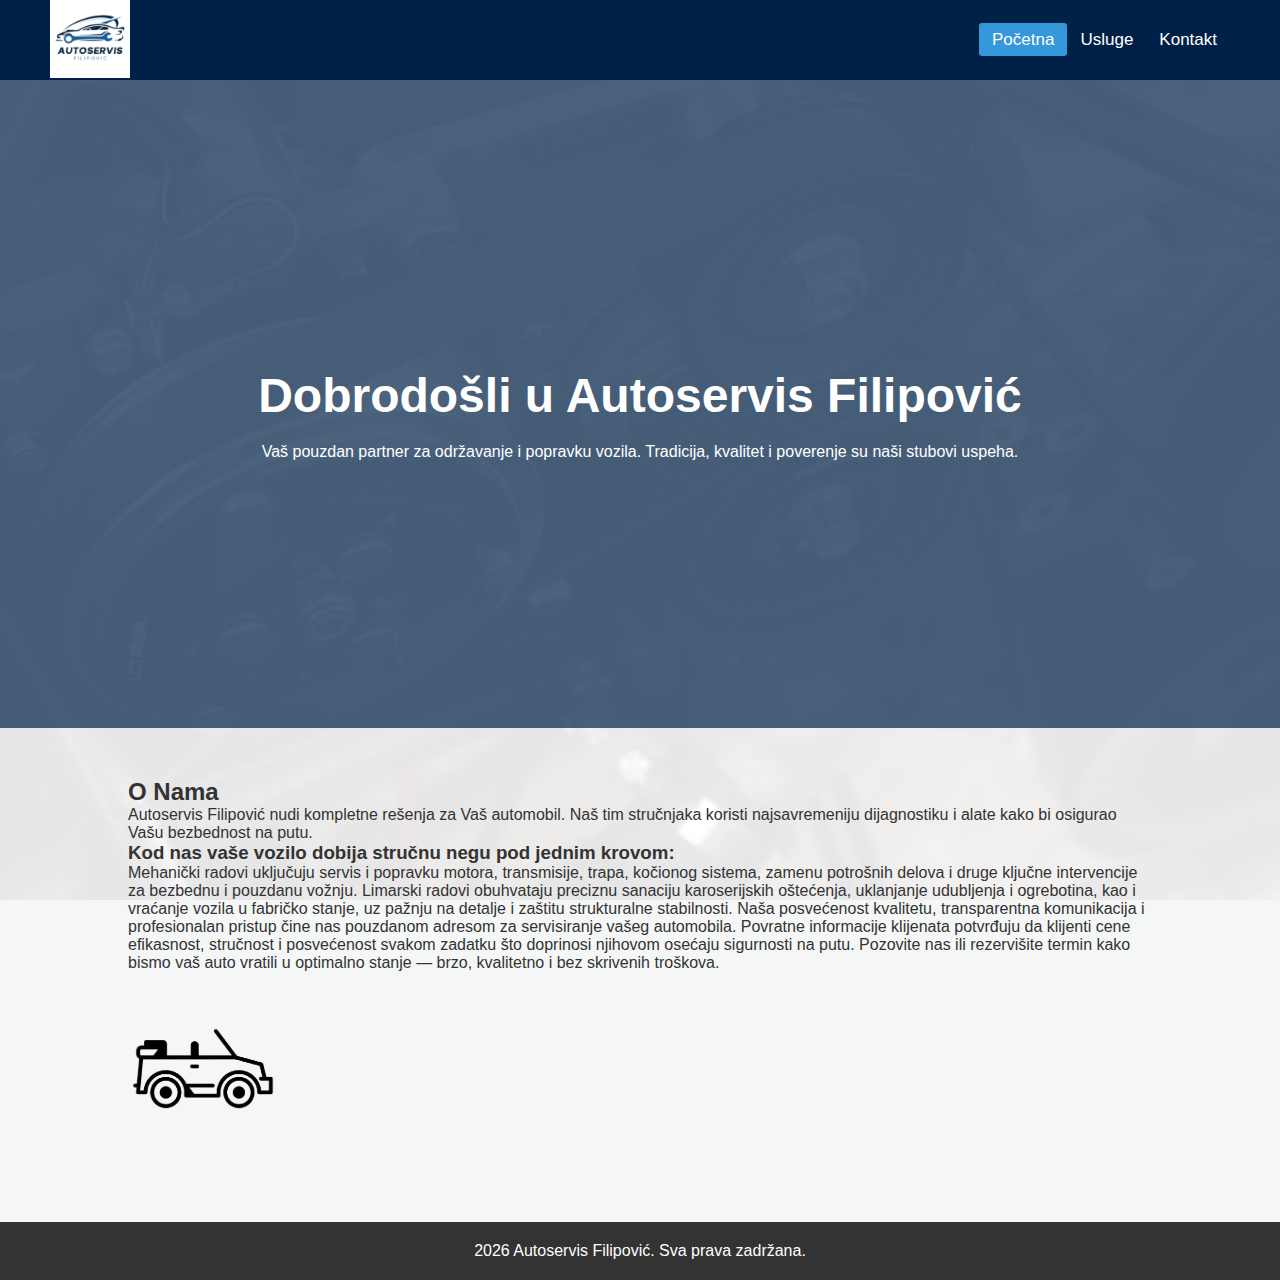
<file: index.html>
<!DOCTYPE html>
<html lang="sr">
<head>
    <meta charset="UTF-8">
    <meta name="viewport" content="width=device-width, initial-scale=1.0">
    <title>Autoservis Filipović | Početna</title>
    <link rel="stylesheet" href="css/style.css">
</head>
<body>
    <nav>
        <input type="checkbox" id="check">
        <label for="check" class="checkbtn">
            <span></span>
            <span></span>
            <span></span>
        </label>
        <div class="logo">
            <img src="images/logo2.png" alt="Logo">
        </div>
        <ul>
            <li><a class="active" href="index.html">Početna</a></li>
            <li><a href="usluge.html">Usluge</a></li>
            <li><a href="kontakt.html">Kontakt</a></li>
        </ul>
    </nav>

    <header class="hero">
        <div class="hero-content">
            <h1>Dobrodošli u Autoservis Filipović</h1>
            <p>Vaš pouzdan partner za održavanje i popravku vozila. Tradicija, kvalitet i poverenje su naši stubovi uspeha.</p>
        </div>
    </header>

    <main class="container">
        <section class="o-nama">
            <h2>O Nama</h2>
            <p>Autoservis Filipović nudi kompletne rešenja za Vaš automobil. Naš tim stručnjaka koristi najsavremeniju dijagnostiku i alate kako bi osigurao Vašu bezbednost na putu.</p>
            <h3>Kod nas vaše vozilo dobija stručnu negu pod jednim krovom:</h3>
            <p>Mehanički radovi uključuju servis i popravku motora, transmisije, trapa, kočionog sistema, zamenu potrošnih delova i druge ključne intervencije za bezbednu i pouzdanu vožnju.
                Limarski radovi obuhvataju preciznu sanaciju karoserijskih oštećenja, uklanjanje udubljenja i ogrebotina, kao i vraćanje vozila u fabričko stanje, uz pažnju na detalje i zaštitu strukturalne stabilnosti.
                Naša posvećenost kvalitetu, transparentna komunikacija i profesionalan pristup čine nas pouzdanom adresom za servisiranje vašeg automobila. Povratne informacije klijenata potvrđuju da klijenti cene efikasnost, stručnost i posvećenost svakom zadatku što doprinosi njihovom osećaju sigurnosti na putu.
                Pozovite nas ili rezervišite termin kako bismo vaš auto vratili u optimalno stanje — brzo, kvalitetno i bez skrivenih troškova.</p>
        </section>

        <div class="animacija">
            <div class="pomeranje-kola"><img src="images/doodlecar-removebg-preview.png" alt=""></div>
        </div>
    </main>

    <footer>
        <p> 2026 Autoservis Filipović. Sva prava zadržana.</p>
    </footer>
</body>
</html>
</file>
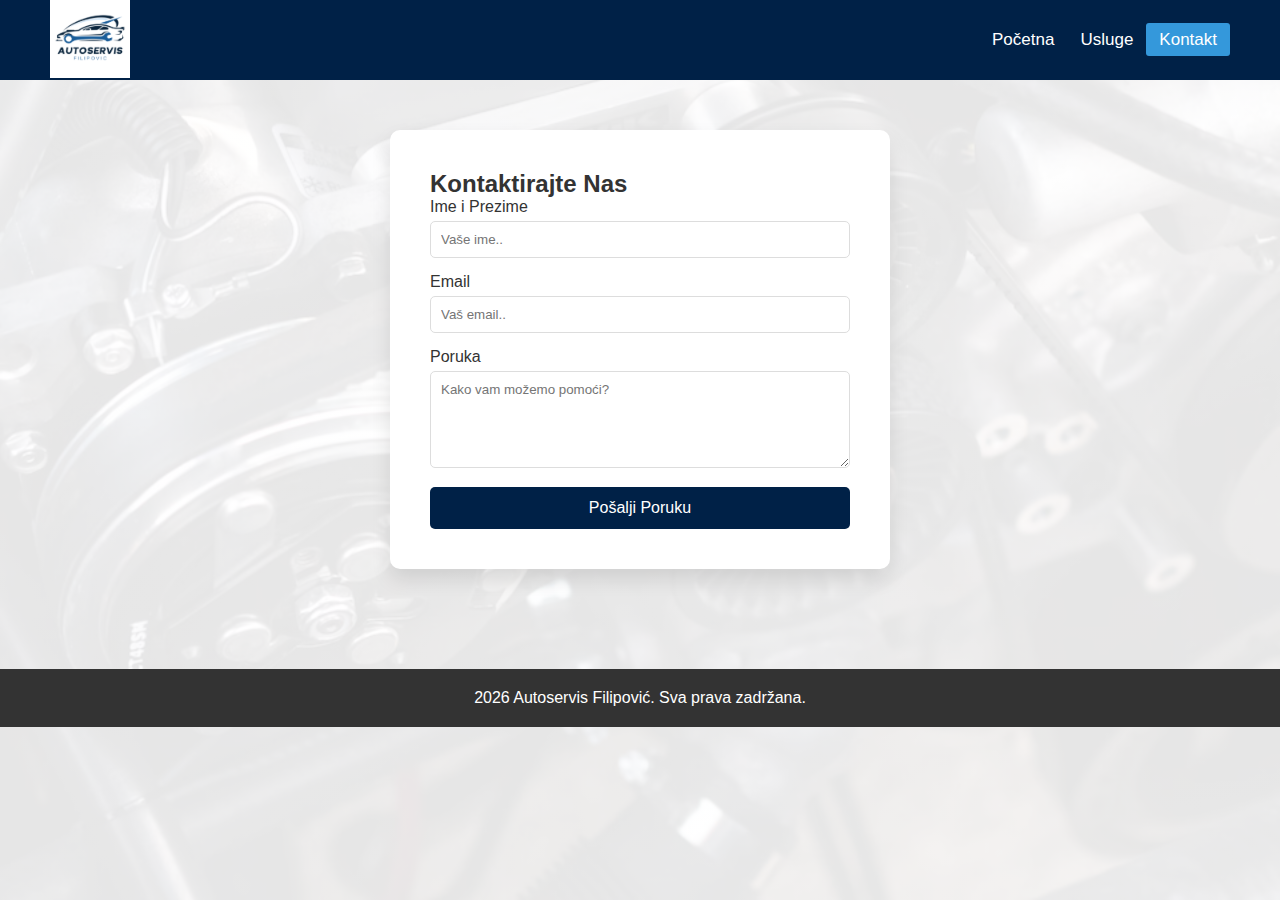
<file: kontakt.html>
<!DOCTYPE html>
<html lang="sr">
<head>
    <meta charset="UTF-8">
    <meta name="viewport" content="width=device-width, initial-scale=1.0">
    <title>Kontakt | Autoservis Filipović</title>
    <link rel="stylesheet" href="css/style.css">
</head>
<body>
    <nav>
        <input type="checkbox" id="check">
        <label for="check" class="checkbtn">
            <span></span>
            <span></span>
            <span></span>
        </label>
        <div class="logo">
            <img src="images/logo2.png" alt="Logo">
        </div>
        <ul>
            <li><a href="index.html">Početna</a></li>
            <li><a href="usluge.html">Usluge</a></li>
            <li><a class="active" href="kontakt.html">Kontakt</a></li>
        </ul>
    </nav>

    <section class="kontakt-sekcija">
        <div class="kontakt-kontejner">
            <h2>Kontaktirajte Nas</h2>
            <form action="#">
                <div class="input-group">
                    <label>Ime i Prezime</label>
                    <input type="text" placeholder="Vaše ime.." required>
                </div>
                <div class="input-group">
                    <label>Email</label>
                    <input type="email" placeholder="Vaš email.." required>
                </div>
                <div class="input-group">
                    <label>Poruka</label>
                    <textarea rows="5" placeholder="Kako vam možemo pomoći?"></textarea>
                </div>
                <button type="submit" class="posalji">Pošalji Poruku</button>
            </form>
        </div>
    </section>

    <footer>
        <p> 2026 Autoservis Filipović. Sva prava zadržana.</p>
    </footer>
</body>
</html>
</file>
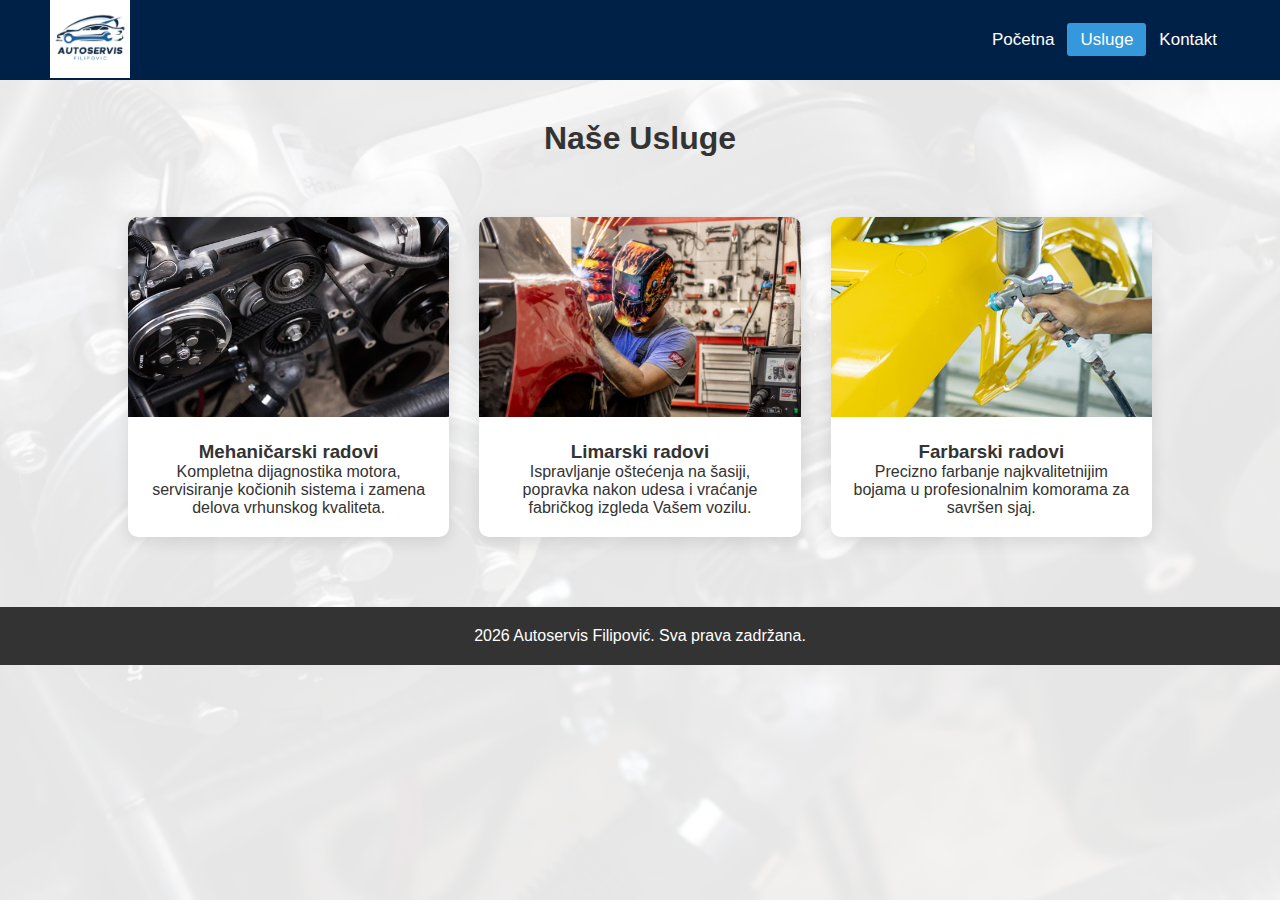
<file: usluge.html>
<!DOCTYPE html>
<html lang="sr">
<head>
    <meta charset="UTF-8">
    <meta name="viewport" content="width=device-width, initial-scale=1.0">
    <title>Usluge | Autoservis Filipović</title>
    <link rel="stylesheet" href="css/style.css">
</head>
<body>
    <nav>
        <input type="checkbox" id="check">
        <label for="check" class="checkbtn">
            <span></span>
            <span></span>
            <span></span>
        </label>
        <div class="logo">
            <img src="images/logo2.png" alt="Logo">
        </div>
        <ul>
            <li><a href="index.html">Početna</a></li>
            <li><a class="active" href="usluge.html">Usluge</a></li>
            <li><a href="kontakt.html">Kontakt</a></li>
        </ul>
    </nav>

    <div class="usluge-header">
        <h1>Naše Usluge</h1>
    </div>

    <section class="usluge-kontejner">
        <div class="kartica">
            <img src="images/mehanicki radovi.jpg" alt="Mehanika">
            <div class="sadrzaj">
                <h3>Mehaničarski radovi</h3>
                <p>Kompletna dijagnostika motora, servisiranje kočionih sistema i zamena delova vrhunskog kvaliteta.</p>
            </div>
        </div>

        <div class="kartica">
            <img src="images/autolimarija-autoplastika-01a.jpg" alt="Limarija">
            <div class="sadrzaj">
                <h3>Limarski radovi</h3>
                <p>Ispravljanje oštećenja na šasiji, popravka nakon udesa i vraćanje fabričkog izgleda Vašem vozilu.</p>
            </div>
        </div>

        <div class="kartica">
            <img src="images/lakirerski radovi.jpg" alt="Farbanje">
            <div class="sadrzaj">
                <h3>Farbarski radovi</h3>
                <p>Precizno farbanje najkvalitetnijim bojama u profesionalnim komorama za savršen sjaj.</p>
            </div>
        </div>
    </section>

    <footer>
        <p> 2026 Autoservis Filipović. Sva prava zadržana.</p>
    </footer>
</body>
</html>
</file>
<file: css/style.css>
* {
    margin: 0;
    padding: 0;
    box-sizing: border-box;
    font-family: 'Segoe UI', Tahoma, Geneva, Verdana, sans-serif;
}
body {
    background-color: #f4f7f6;
    background-image: linear-gradient(rgba(255, 255, 255, 0.9), rgba(255, 255, 255, 0.9)), 
                      url('../images/mehanicki\ radovi.jpg');
    background-attachment: fixed;
    background-size: cover;
    color: #333;
}
nav {
    background: #002147; 
    height: 80px;
    width: 100%;
    display: flex;
    justify-content: space-between;
    align-items: center;
    padding: 0 50px;
    position: sticky;
    top: 0;
    z-index: 1000;
}
.logo img {
    height: 80px;
}
nav ul {
    display: flex;
    list-style: none;
}
nav ul li a {
    color: white;
    text-decoration: none;
    font-size: 17px;
    padding: 7px 13px;
    border-radius: 3px;
    transition: 0.3s;
}
nav ul li a:hover, nav ul li a.active {
    background: #3498db;
}
.checkbtn {
    display: none;
    cursor: pointer;
}
.checkbtn span {
    display: block;
    width: 25px;
    height: 3px;
    background: white;
    margin: 5px 0;
}
#check {
    display: none;
}
.hero {
    height: 648px;
    display: flex;
    align-items: center;
    justify-content: center;
    text-align: center;
    background: rgba(0, 33, 71, 0.7);
    color: white;
}
.hero-content h1 {
    font-size: 3rem;
    margin-top: 20px;
    margin-bottom: 20px;
}
.container {
    padding: 50px 10%;
}
.section-reveal {
    animation: fadeInUp 1s ease-out;
}
@keyframes fadeInUp {
    from { opacity: 0; transform: translateY(30px); }
    to { opacity: 1; transform: translateY(0); }
}
.animacija {
    width: 100%;
    height: 100px;
    overflow: hidden;
    position: relative;
    margin-top: 50px;
}
.pomeranje-kola {
    position: absolute;
    max-height: 100px;
    white-space: nowrap;
    animation: pomeranje 10s linear infinite;
}
@keyframes pomeranje {
    0% { left: -100px; }
    100% { left: 110%; }
}
.usluge-header {
    text-align: center;
    padding: 40px;
}
.usluge-kontejner {
    display: grid;
    grid-template-columns: repeat(auto-fit, minmax(300px, 1fr));
    gap: 30px;
    padding: 20px 10%;
    margin-bottom: 50px;
}
.kartica {
    background: white;
    border-radius: 10px;
    overflow: hidden;
    box-shadow: 0 5px 15px rgba(0,0,0,0.1);
    transition: transform 0.3s ease;
}
.kartica:hover {
    transform: translateY(-10px);
}
.kartica img {
    width: 100%;
    height: 200px;
    object-fit: cover;
}
.sadrzaj {
    padding: 20px;
    text-align: center;
}
.kontakt-sekcija {
    display: flex;
    justify-content: center;
    padding: 50px 20px;
}
.kontakt-kontejner {
    background: white;
    padding: 40px;
    border-radius: 10px;
    box-shadow: 0 10px 20px rgba(0,0,0,0.1);
    width: 100%;
    max-width: 500px;
}
.input-group {
    margin-bottom: 15px;
}
.input-group label {
    display: block;
    margin-bottom: 5px;
}
.input-group input, .input-group textarea {
    width: 100%;
    padding: 10px;
    border: 1px solid #ddd;
    border-radius: 5px;
}
.posalji {
    width: 100%;
    padding: 12px;
    background: #002147;
    color: white;
    border: none;
    border-radius: 5px;
    cursor: pointer;
    font-size: 16px;
    transition: background 0.3s ease, transform 0.2s;
}
.posalji:hover {
    background: #3498db;
    transform: scale(1.02);
}
footer {
    background: #333;
    color: white;
    text-align: center;
    padding: 20px;
    margin-top: 50px;
    margin-bottom: 0px;
}
@media (max-width: 952px) {
    nav {
        padding: 0 20px;
    }
}
@media (max-width: 858px) {
    .checkbtn {
        display: block;
    }
    nav ul {
        position: fixed;
        width: 100%;
        height: 100vh;
        background: #002147;
        top: 80px;
        left: -100%;
        text-align: center;
        transition: all .5s;
        flex-direction: column;
    }
    nav ul li {
        margin: 20px 0;
    }
    nav ul li a {
        font-size: 20px;
    }
    #check:checked ~ ul {
        left: 0;
    }
    .hero-content h1 {
        font-size: 2rem;
    }
}
</file>
